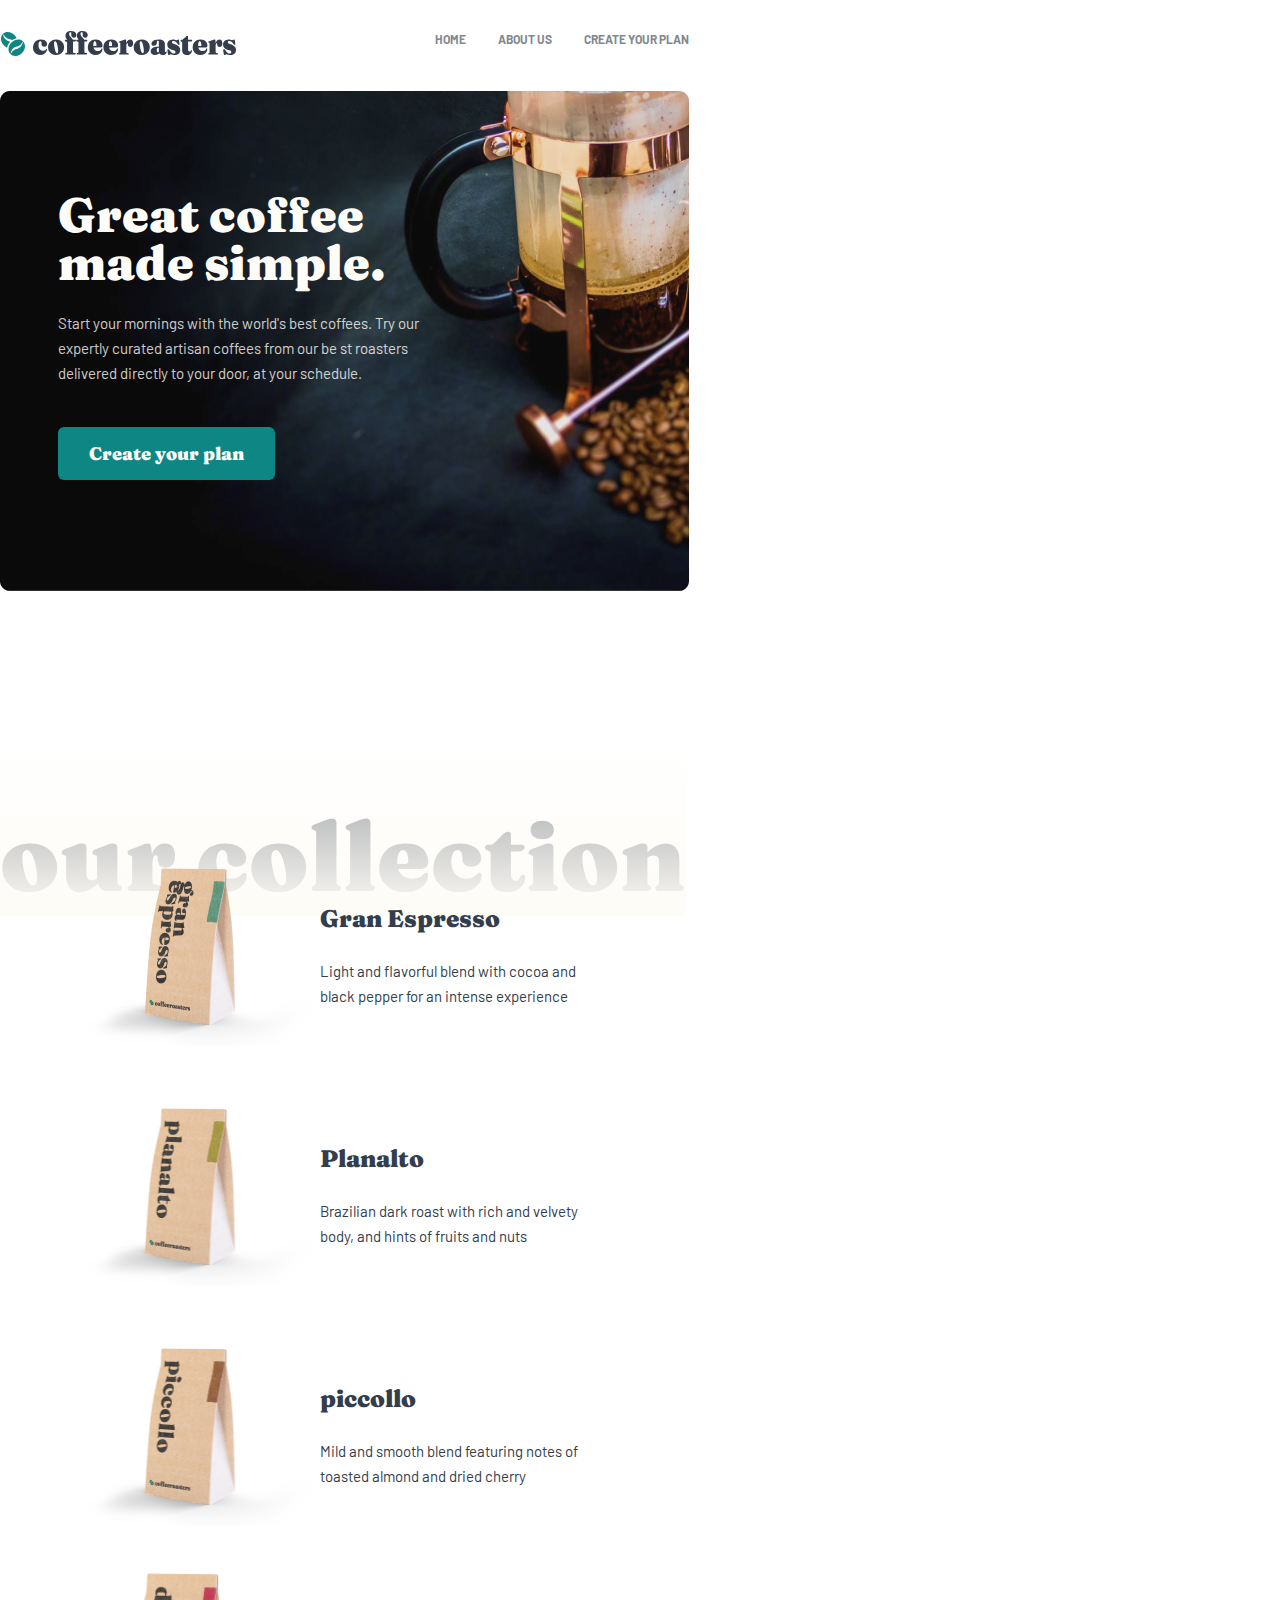
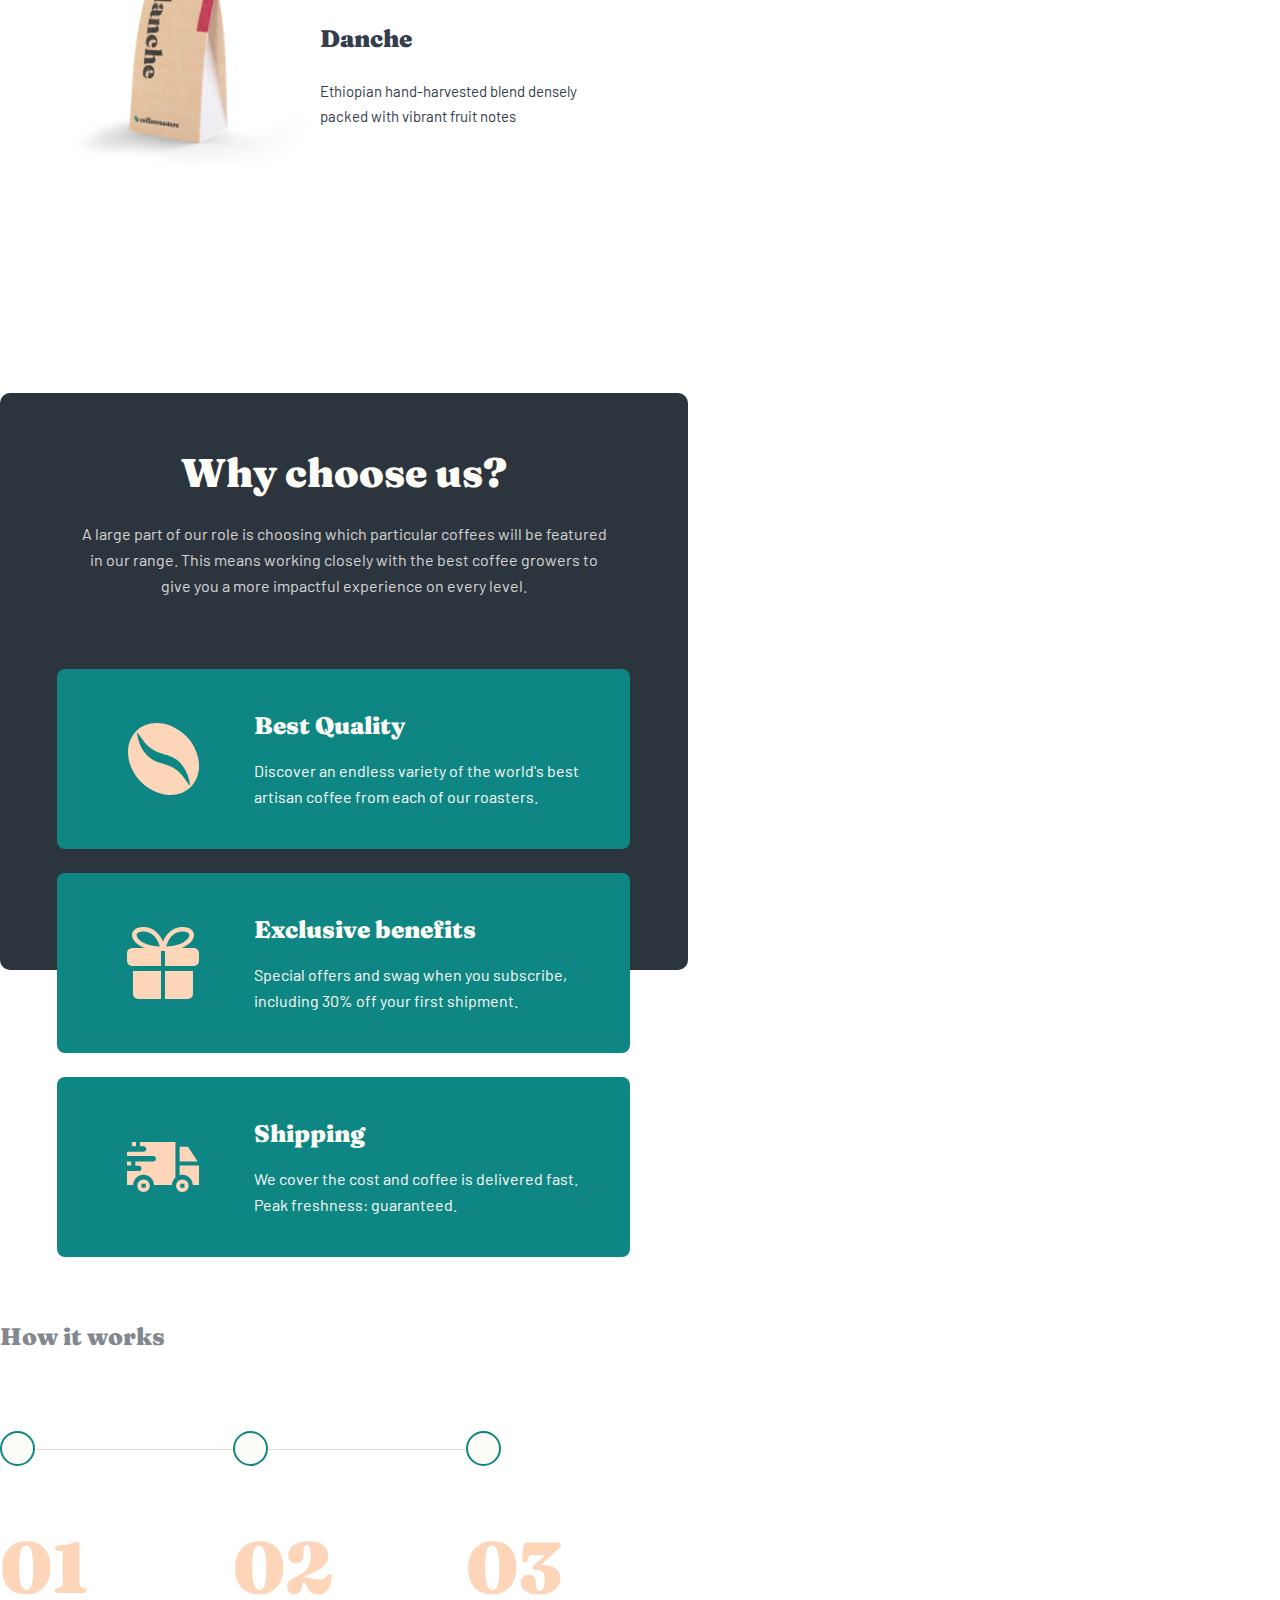
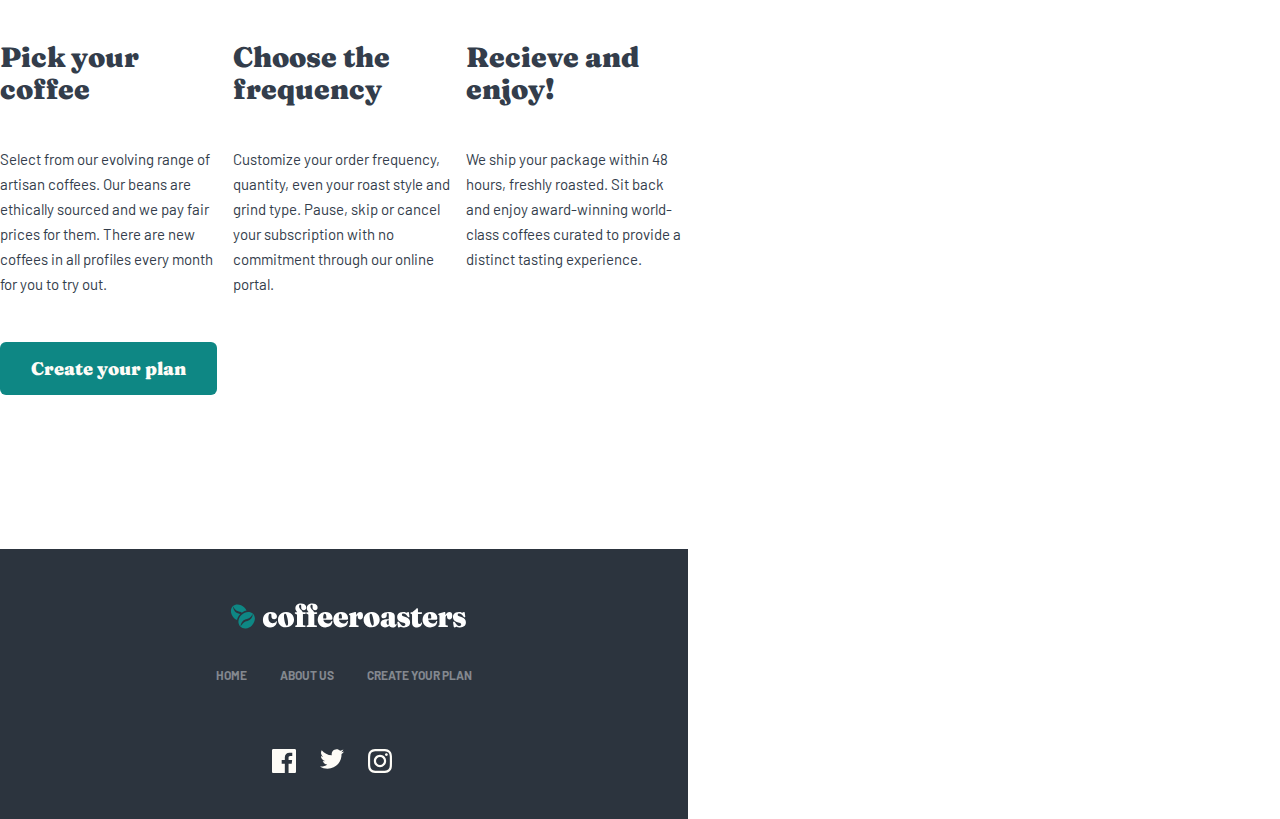
<file: index.html>
<!DOCTYPE html>
<html lang="en">
<head>
    <meta charset="UTF-8">
    <meta http-equiv="X-UA-Compatible" content="IE=edge">
    <meta name="viewport" content="width=device-width, initial-scale=1.0">
    <link rel="stylesheet" href="css/main.css">
    <title>HomeWork</title>
</head>
<body>
    <header class="site-header">

        <div class="site-header__container">

<h1 class="visually-hidden">CoffeeRoasters</h1>

            <a href="#">
            <img class="site-header__image" src="img/coffeeroater.svg" alt="main logo">
            </a>

            <button class="site-header__burger">
                <span class="site-header__burger--inner"></span>
                <span class="visually-hidden">Menu Toggler button</span>
            </button>

            <nav class="site-header__nav site-header--opened">

                <ul class="nav__list">

                    <li>
                        <a class="nav__list-link site-header__nav-link" href="index.html">HOME</a>
                    </li>

                    <li class="nav__list-item">
                        <a class="nav__list-link site-header__nav-link" href="about-us.html">ABOUT US</a>
                    </li>

                    <li class="nav__list-item">
                        <a class="nav__list-link site-header__nav-link" href="#">CREATE YOUR PLAN</a>
                    </li>

                </ul>

            </nav>

        </div>

    </header>

    <main>
        <section class="intro">

            <div class="intro__container"> 
                <p class="intro__title">Great coffee made simple.</p>

                
                <p class="intro__text">Start your mornings with the world's best coffees. Try our
                    expertly curated artisan coffees from our be
                    st roasters
                     delivered directly to your door, at your schedule.</p>

                     <a class="intro__link" href="#">Create your plan</a>
            </div>
        </section>

        <section class="collection">

            <h2 class="collection__title">our collection</h2>

            <ul class="collection__list">
                <li class="collection__list-item">
                    <img class="collection__image" src="img/oran.png" alt="Gran Espresso">
                    <div class="collection__container">
                    <h3 class="collection__item-title">Gran Espresso</h3>
                    <p class="collection__description">Light and flavorful blend with cocoa
                         and black pepper for an intense
                          experience</p>
                          </div>
                </li>

                <li class="collection__list-item">
                    <img class="collection__image" src="img/planalto.png" alt="Planalto">
                    <div class="collection__container">
                    <h3 class="collection__item-title">Planalto</h3>
                    <p class="collection__description">Brazilian dark roast with rich and
                         velvety body, and hints of fruits and
                          nuts</p>
                          </div>
                </li>

                <li class="collection__list-item">
                    <img class="collection__image" src="img/piccollo.png" alt="picollo">
                    <div class="collection__container">
                    <h3 class="collection__item-title">piccollo</h3>
                    <p class="collection__description">Mild and smooth blend featuring
                         notes of toasted almond and dried
                          cherry</p>
                          </div>
                </li>

                <li class="collection__list-item">
                    <img class="collection__image" src="img/danche.png" alt="Danche">
                    <div class="collection__container">
                    <h3 class="collection__item-title">Danche</h3>
                    <p class="collection__description">Ethiopian hand-harvested blend
                         densely packed with vibrant fruit
                          notes</p>
                          </div>
                </li>
            </ul>
        </section>

        <section class="benefits">
            <div class="benefits__container">
                <h2 class="benefits__title">Why choose us?</h2>
                <p class="benefits__description">A large part of our role is choosing which particular coffees will be featured 
                    in our range. This means working closely with the best coffee growers to give 
                    you a more impactful experience on every level.</p>
            </div>

            <ul class="benefits__list">

                <li class="benefits__item-quality">
                    <div class="benefits__wrapper">
                    <h3 class="benefits__item-title">Best Quality</h3>
                    <p class="benefits__item-description">Discover an endless variety of the
                         world's best artisan coffee from each
                          of our roasters.</p>
                          </div>
                </li>

                <li class="benefits__item-exclusive">
                    <div class="benefits__wrapper">
                    <h3 class="benefits__item-title">Exclusive benefits</h3>
                    <p class="benefits__item-description">Special offers and swag when you
                         subscribe, including 30% off your
                          first shipment.</p>
                          </div>
                </li>

                <li class="benefits__item-shipping">
                    <div class="benefits__wrapper">
                    <h3 class="benefits__item-title">Shipping</h3>
                    <p class="benefits__item-description">We cover the cost and coffee is
                         delivered fast. Peak freshness:
                          guaranteed.</p>
                          </div>
                </li>
            </ul>
        </section>

        <section class="works">
            <h2 class="works__title">How it works</h2>

            <ol class="works__list">
                <li class="works__list-item">
                    <p class="works__order">01</p>
                    <h3 class="works__item-title">Pick your coffee</h3>
                    <p class="works__description">Select from our evolving range of artisan
                         coffees. Our beans are ethically sourced
                          and we pay fair prices for them. There are
                           new coffees in all profiles every month
                            for you to try out.</p>
                </li>
                <li class="works__list-item">
                    <p class="works__order">02</p>
                    <h3 class="works__item-title">Choose the frequency</h3>
                    <p class="works__description">Customize your order frequency,
                         quantity, even your roast style and grind
                          type. Pause, skip or cancel your
                          subscription with no commitment
                           through our online portal.</p>
                </li>
                <li class="works__list-item">
                    <p class="works__order">03</p>
                    <h3 class="works__item-title">Recieve and enjoy!</h3>
                    <p class="works__description">We ship your package within 48 hours,
                         freshly roasted. Sit back and enjoy
                          award-winning world-class coffees
                           curated to provide a distinct tasting
                            experience.</p>
                </li>
            </ol>

            <a class="intro__link works__link" href="#">Create your plan</a>
        </section>
    </main>

    <footer class="footer">

        <a href="about-us.html"><img class="footer__image" src="img/roasters-white.svg" alt="Main logo"></a>

        <div class="footer__container">
            <nav>
                <ul class="footer__list">
                    <li class="footer__list-item">
                        <a class="footer__link" href="index.html">HOME</a>
                    </li>
                    <li class="footer__list-item">
                        <a class="footer__link" href="about-us.html">ABOUT US</a>
                    </li>
                    <li>
                        <a class="footer__link" href="index.html">CREATE YOUR PLAN</a>
                    </li>
                </ul>
            </nav>

            <ul class="footer__social">

                <li class="footer__social-item">
                    <a target="_blank" href="https://www.facebook.com/"><img src="img/facebook.svg" alt="facebook"></a>
                </li>
                <li class="footer__social-item">
                    <a target="_blank" href="https://twitter.com/"><img src="img/twitter.svg" alt="twitter"></a>
                </li>
                <li class="footer__social-item">
                    <a target="_blank" href="https://www.instagram.com/"><img src="img/instagram.svg" alt="instagram"></a>
                </li>
                
            </ul>
        </div>
    </footer>

    <script>
        const elToggler = document.querySelector(".site-header__burger");
        const elHeader = document.querySelector(".site-header");

        elToggler.addEventListener("click", function(){
            elHeader.classList.toggle("site-header__nav--opened")
        })
    </script>
</body>
</html>
</file>
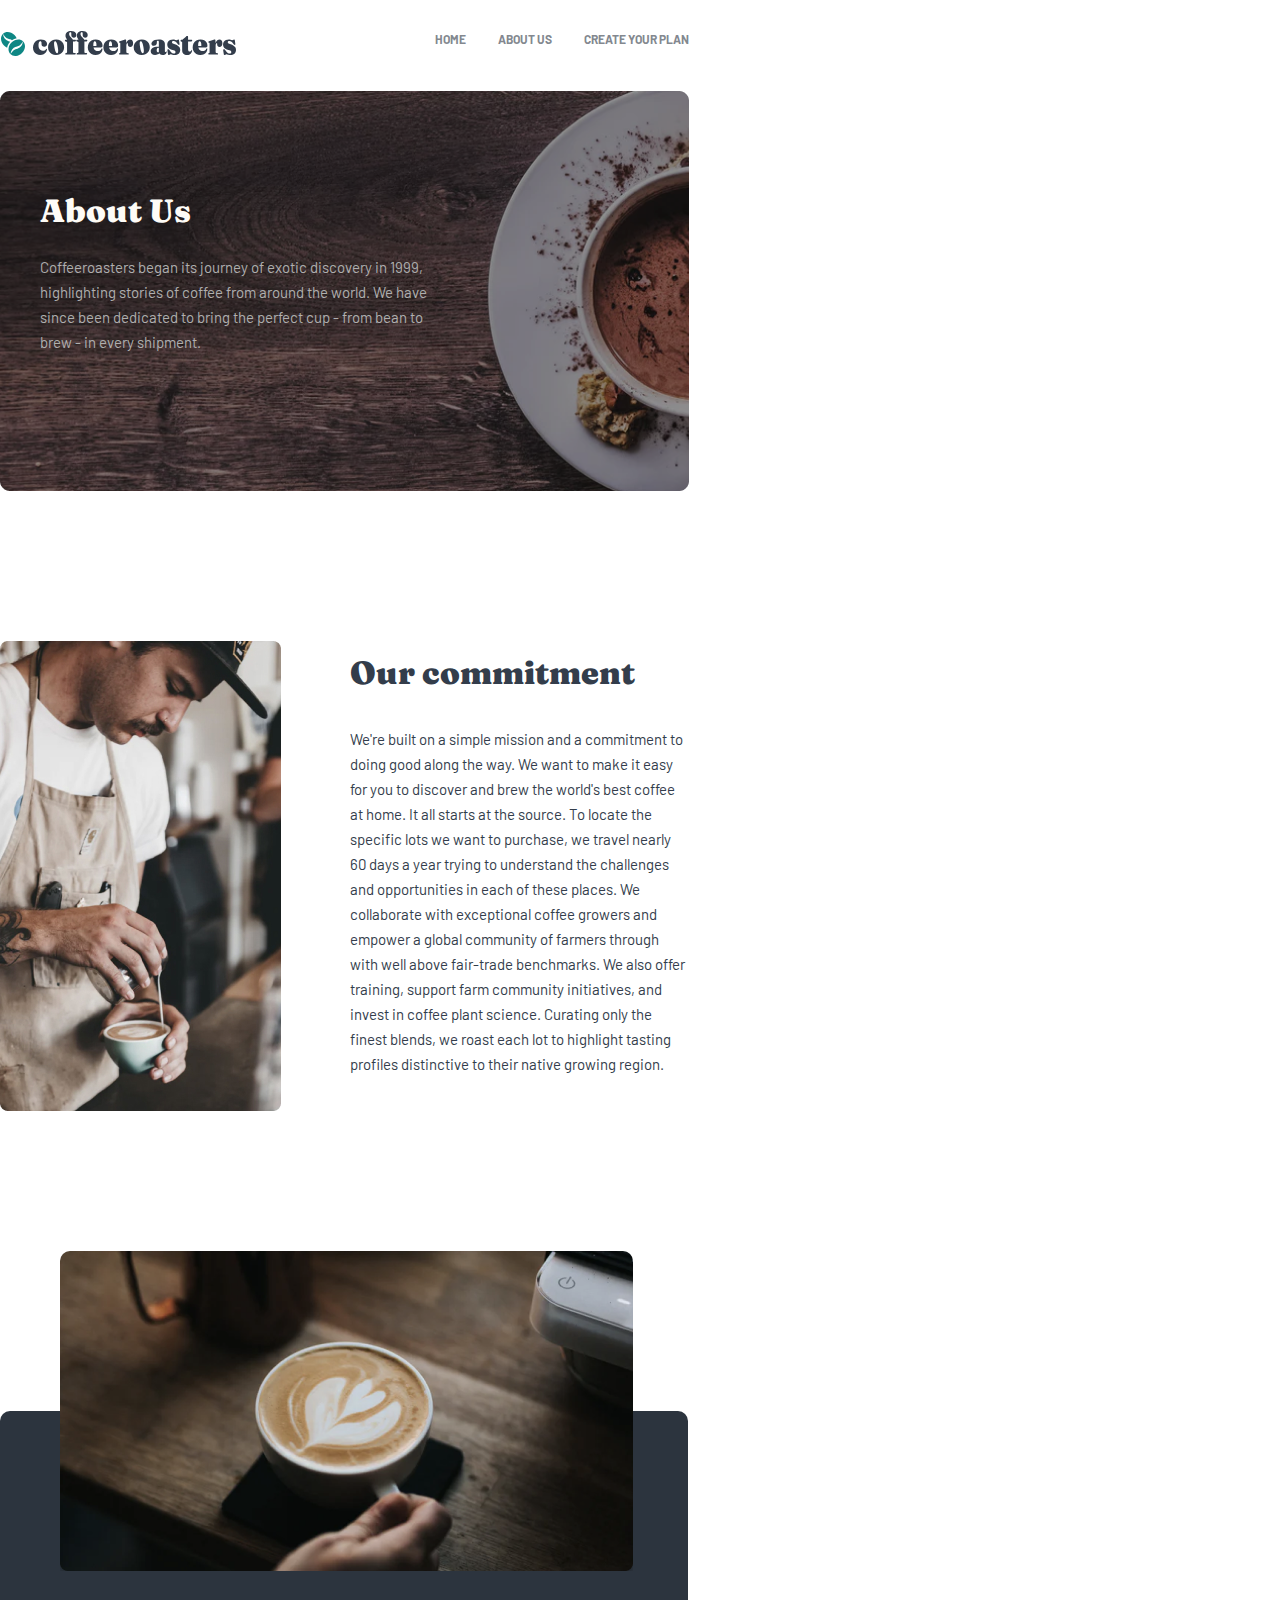
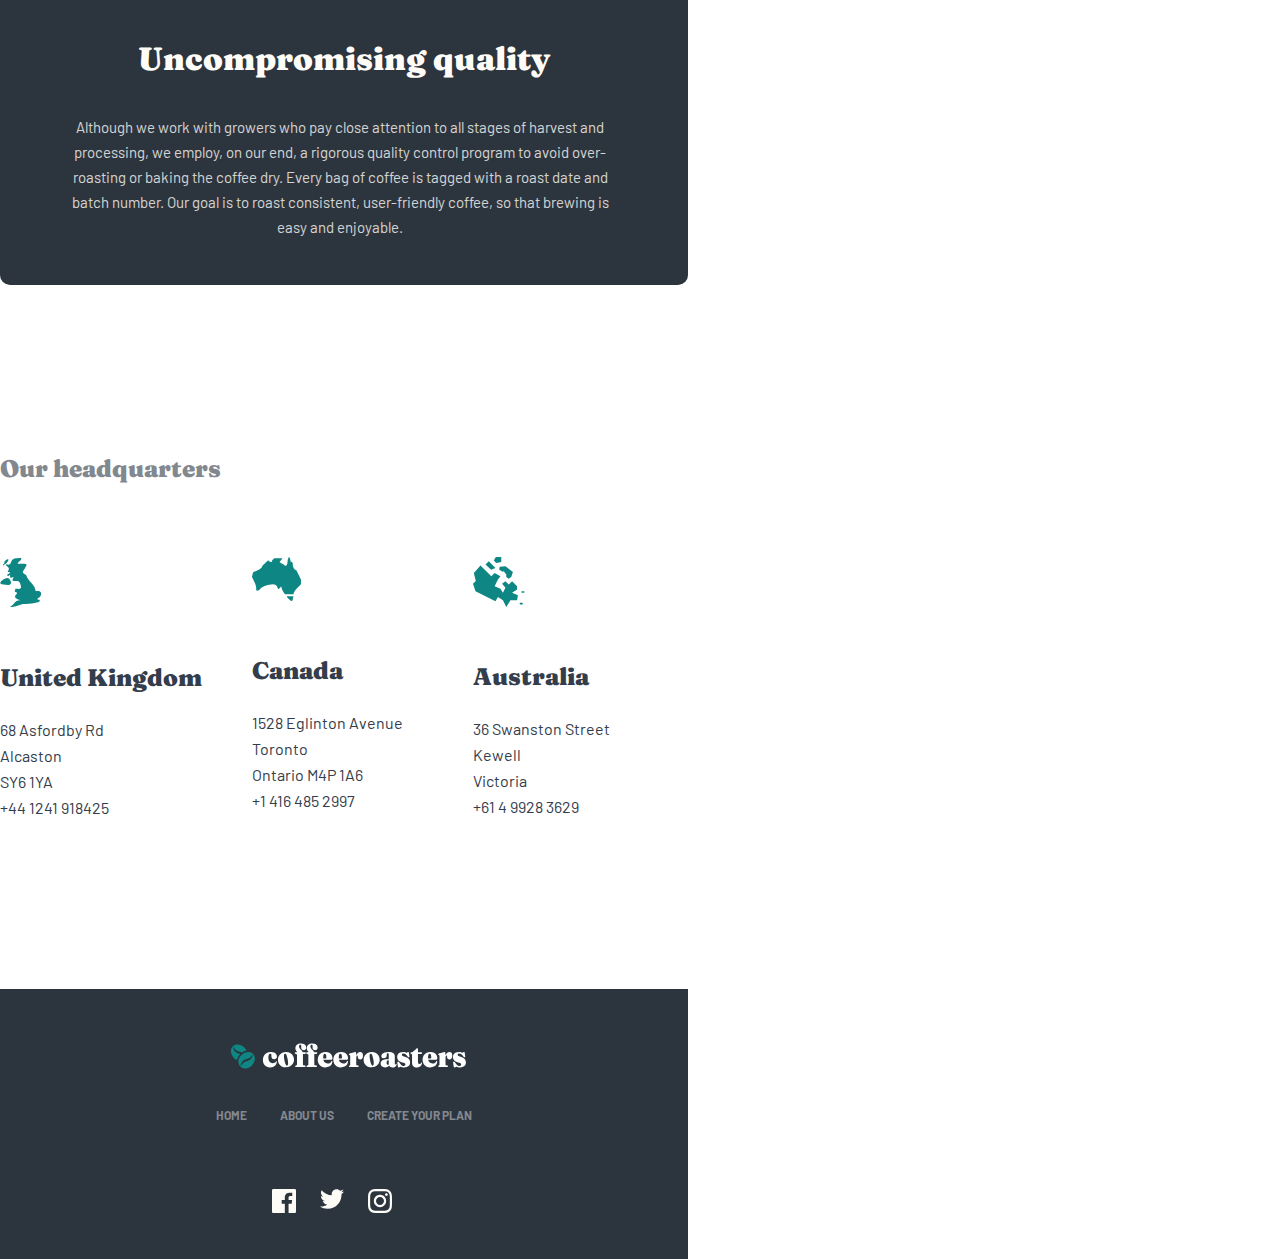
<file: about-us.html>
<!DOCTYPE html>
<html lang="en">
<head>
    <meta charset="UTF-8">
    <meta http-equiv="X-UA-Compatible" content="IE=edge">
    <meta name="viewport" content="width=device-width, initial-scale=1.0">
    <link rel="stylesheet" href="css/main.css">
    <title>Main Page</title>
</head>
<body>
    <header class="site-header">

        <div class="site-header__container">

<h1 class="visually-hidden">CoffeeRoasters</h1>

            <a href="#">
            <img class="site-header__image" src="img/coffeeroater.svg" alt="main logo">
            </a>

            <button class="site-header__burger">
                <span class="site-header__burger--inner"></span>
                <span class="visually-hidden">Menu Toggler button</span>
            </button>

            <nav class="site-header__nav site-header--opened">

                <ul class="nav__list">

                    <li>
                        <a class="nav__list-link site-header__nav-link" href="index.html">HOME</a>
                    </li>

                    <li class="nav__list-item">
                        <a class="nav__list-link site-header__nav-link" href="about-us.html">ABOUT US</a>
                    </li>

                    <li class="nav__list-item">
                        <a class="nav__list-link site-header__nav-link" href="#">CREATE YOUR PLAN</a>
                    </li>

                </ul>

            </nav>

        </div>

    </header>

    <main>
        <section class="intro__about-us">
            <div class="intro__other-container">
                <h2 class="intro__other-title">About Us</h2>
                
                <p class="intro__other-decription">Coffeeroasters began its journey of exotic discovery in 1999,
                     highlighting stories of coffee from around the world. We have
                      since been dedicated to bring the perfect cup - from bean to
                       brew - in every shipment.</p>
            </div>
        </section>

        <section class="about-us">

            <picture>
                <source media="(max-width: 720px)" srcset="img/barista-mobile.jpg">
                <source media="(max-width: 1280px)" srcset="img/barista-tablet.jpg">
                <img src="img/barista.jpg" alt="coffee">
            </picture>

            <div class="about-us__container">
                <h2 class="about-us__title">Our commitment</h2>
                
                <p class="about-us__description">We're built on a simple mission and a commitment to doing good along the
                     way. We want to make it easy for you to discover and brew the world's best
                      coffee at home. It all starts at the source. To locate the specific lots we want
                       to purchase, we travel nearly 60 days a year trying to understand the
                        challenges and opportunities in each of these places. We collaborate with
                         exceptional coffee growers and empower a global community of farmers
                          through with well above fair-trade benchmarks. We also offer training, support
                           farm community initiatives, and invest in coffee plant science. Curating only
                            the finest blends, we roast each lot to highlight tasting profiles distinctive to
                             their native growing region.</p>
            </div>

        </section>

        <section class="quality">
            <div class="quality__container">
                <h2 class="quality__title">Uncompromising quality</h2>

                <p class="quality__description">Although we work with growers who pay close attention to all stages of
                     harvest and processing, we employ, on our end, a rigorous quality control
                      program to avoid over-roasting or baking the coffee dry. Every bag of coffee is
                       tagged with a roast date and batch number. Our goal is to roast consistent,
                        user-friendly coffee, so that brewing is easy and enjoyable.</p>
            </div>
        </section>

        <section class="branchs">
            <div class="branchs__container">
            <h2 class="branchs__title">Our headquarters</h2>

            <ul class="branchs__list">
                <li class="branchs__list-item">
                    <img class="branchs__image" src="img/United-kingdom.svg" alt="United-kingdom">
                    <h3 class="branchs__item-title">United Kingdom</h3>
                    <p class="branchs__description">
                        68 Asfordby Rd <br>
                        Alcaston<br>
                        SY6 1YA<br>
                        +44 1241 918425</p>
                </li>

                <li class="branchs__list-other">
                    <img class="branchs__image" src="img/australia.svg" alt="Australia">
                    <h3 class="branchs__item-title">Canada</h3>
                    <p class="branchs__description">
                        1528  Eglinton Avenue <br>
                        Toronto<br>
                        Ontario M4P 1A6<br>
                        +1 416 485 2997</p>
                </li>

                <li>
                    <img class="branchs__image" src="img/canada.svg" alt="Canada">
                    <h3 class="branchs__item-title">Australia</h3>
                    <p class="branchs__description">
                        36 Swanston Street<br>
                        Kewell<br>
                        Victoria<br>
                        +61 4 9928 3629</p>
                </li>
            </ul>
            </div>
        </section>
    </main>

    <footer class="footer">

        <a href="about-us.html"><img class="footer__image" src="img/roasters-white.svg" alt="Main logo"></a>

        <div class="footer__container">
            <nav>
                <ul class="footer__list">
                    <li class="footer__list-item">
                        <a class="footer__link" href="index.html">HOME</a>
                    </li>
                    <li class="footer__list-item">
                        <a class="footer__link" href="about-us.html">ABOUT US</a>
                    </li>
                    <li>
                        <a class="footer__link" href="index.html">CREATE YOUR PLAN</a>
                    </li>
                </ul>
            </nav>

            <ul class="footer__social">

                <li class="footer__social-item">
                    <a target="_blank" href="https://www.facebook.com/"><img src="img/facebook.svg" alt="facebook"></a>
                </li>
                <li class="footer__social-item">
                    <a target="_blank" href="https://twitter.com/"><img src="img/twitter.svg" alt="twitter"></a>
                </li>
                <li class="footer__social-item">
                    <a target="_blank" href="https://www.instagram.com/"><img src="img/instagram.svg" alt="instagram"></a>
                </li>
                
            </ul>
        </div>
    </footer>

        <script>
            const elToggler = document.querySelector(".site-header__burger");
            const elHeader = document.querySelector(".site-header");
    
            elToggler.addEventListener("click", function(){
                elHeader.classList.toggle("site-header__nav--opened")
            })
        </script>
    
</body>
</html>
</file>
<file: css/main.css>
.site-header__burger {
  display: none;
}

.site-header__container {
  display: flex;
  justify-content: space-between;
  margin: 0;
}

.site-header__image {
  margin: 30px 0;
}

@media only screen and (max-width: 1280px) {
  .site-header__container {
    max-width: 689px;
  }
}
@media only screen and (max-width: 720px) {
  .site-header {
    position: relative;
  }
  .site-header__image {
    max-width: 200px;
  }
  .site-header__burger {
    display: block;
    border: none;
    background-color: transparent;
    padding: 0;
    position: relative;
    width: 30px;
    cursor: pointer;
  }
  .site-header__container {
    max-width: 328px;
    justify-content: space-between;
  }
  .visually-hidden {
    position: absolute;
    width: 1px;
    height: 1px;
    margin: -1px;
    padding: 0;
    overflow: hidden;
    border: 0;
    clip: rect(0 0 0 0);
  }
  .site-header__burger--inner {
    margin: 2px 0;
  }
  .site-header__burger--inner,
.site-header__burger::after,
.site-header__burger::before {
    display: block;
    content: "";
    width: 20px;
    height: 2px;
    background-color: #333D4B;
    border-radius: 1.5px;
    transition: 0.3s ease all;
  }
  .site-header__nav--opened .site-header__burger--inner {
    display: none;
  }
  .site-header__nav--opened .site-header__burger::before {
    transform: translateY(50%) rotate(45deg);
  }
  .site-header__nav--opened .site-header__burger::after {
    transform: translateY(50%) rotate(-45deg);
  }
  .site-header__nav--opened .site-header__burger::before,
.site-header__nav--opened .site-header__burger::after {
    position: absolute;
    top: 50%;
    left: 0;
  }
  .site-header__nav {
    display: none;
  }
  .site-header__nav--opened {
    background-color: #FEFCF7;
    width: 328px;
  }
  @-webkit-keyframes nav-open {
    0% {
      transform: translateY(-100%);
    }
    100% {
      transform: translateY(0%);
    }
  }
  @keyframes nav-open {
    0% {
      transform: translateY(-100%);
    }
    100% {
      transform: translateY(0%);
    }
  }
  .site-header__nav--opened .site-header__nav {
    display: block;
    -webkit-animation: 0.5s alternate nav-open;
            animation: 0.5s alternate nav-open;
  }
  .site-header__nav {
    position: absolute;
    top: 100%;
    left: 0;
    width: 100%;
    height: 500px;
    background-color: #fff;
    background: linear-gradient(180deg, #FEFCF7 55.94%, rgba(254, 252, 247, 0.504981) 100%);
  }
  .site-header__image {
    margin: 30px 0;
  }
  body {
    max-width: 328px;
  }
}
/* barlow-regular - latin */
@font-face {
  font-family: "Barlow";
  font-style: normal;
  font-weight: 400;
  font-display: swap;
  src: local(""), url("../fonts/barlow-v12-latin-regular.woff2") format("woff2"), url("../fonts/barlow-v12-latin-regular.woff") format("woff"); /* Chrome 6+, Firefox 3.6+, IE 9+, Safari 5.1+ */
}
/* barlow-500 - latin */
@font-face {
  font-family: "Barlow";
  font-style: normal;
  font-weight: 500;
  font-display: swap;
  src: local(""), url("../fonts/barlow-v12-latin-500.woff2") format("woff2"), url("../fonts/barlow-v12-latin-500.woff") format("woff"); /* Chrome 6+, Firefox 3.6+, IE 9+, Safari 5.1+ */
}
/* barlow-700 - latin */
@font-face {
  font-family: "Barlow";
  font-style: normal;
  font-weight: 700;
  font-display: swap;
  src: local(""), url("../fonts/barlow-v12-latin-700.woff2") format("woff2"), url("../fonts/barlow-v12-latin-700.woff") format("woff"); /* Chrome 6+, Firefox 3.6+, IE 9+, Safari 5.1+ */
}
/* fraunces-regular - latin */
@font-face {
  font-family: "Fraunces";
  font-style: normal;
  font-weight: 400;
  src: local(""), url("../fonts/fraunces-v23-latin-regular.woff2") format("woff2"), url("../fonts/fraunces-v23-latin-regular.woff") format("woff"); /* Chrome 6+, Firefox 3.6+, IE 9+, Safari 5.1+ */
}
/* fraunces-900 - latin */
@font-face {
  font-family: "Fraunces";
  font-style: normal;
  font-weight: 900;
  src: local(""), url("../fonts/fraunces-v23-latin-900.woff2") format("woff2"), url("../fonts/fraunces-v23-latin-900.woff") format("woff"); /* Chrome 6+, Firefox 3.6+, IE 9+, Safari 5.1+ */
}
body {
  margin: 0 auto;
  max-width: 1280px;
}

* {
  box-sizing: border-box;
}

.nav__list {
  display: flex;
  list-style: none;
  padding: 0;
  margin: 0;
  margin: 30px 0;
}

.nav__list-link {
  text-decoration: none;
  color: #83888F;
  font-family: "Barlow";
  font-weight: 700;
  font-size: 12px;
  line-height: 15px;
}

.nav__list-item {
  margin-left: 32px;
}

@media only screen and (max-width: 720px) {
  .nav__list {
    align-items: center;
    flex-direction: column;
    text-align: center;
  }
  .nav__list-item {
    margin: 0;
    margin-top: 32px;
  }
  .site-header__nav-link {
    font-family: "Fraunces";
    font-weight: 900;
    font-size: 24px;
    line-height: 32px;
    color: #333D4B;
  }
}
.intro {
  background: url(../../img/cup-of-coffee.jpg) no-repeat;
  width: 1280px;
  height: 600px;
}

.intro__title {
  font-family: "Fraunces";
  font-weight: 900;
  font-size: 72px;
  line-height: 72px;
  color: #FEFCF7;
  max-width: 493px;
  margin: 0;
}

.intro__text {
  font-family: "Barlow";
  font-weight: 400;
  font-size: 16px;
  line-height: 26px;
  color: #FEFCF7;
  max-width: 445px;
  mix-blend-mode: normal;
  opacity: 0.8;
  margin: 32px 0 71px 0;
}

.intro__link {
  text-decoration: none;
  background-color: #0E8784;
  padding: 15px 31px;
  border-radius: 6px;
  font-family: "Fraunces";
  font-weight: 900;
  font-size: 18px;
  line-height: 25px;
  color: #FEFCF7;
}

.intro__container {
  margin-left: 85px;
  padding-top: 100px;
}

@media only screen and (max-width: 1280px) {
  .intro {
    background: url(../../img/coffee.png) no-repeat;
    border-radius: 6px;
    max-width: 689px;
    max-height: 500px;
  }
  .intro__title {
    font-family: "Fraunces";
    font-weight: 900;
    font-size: 48px;
    line-height: 48px;
    max-width: 329px;
  }
  .intro__text {
    font-family: "Barlow";
    font-weight: 400;
    font-size: 15px;
    line-height: 25px;
    max-width: 398px;
    mix-blend-mode: normal;
    opacity: 0.8;
    margin: 24px 0 55px 0;
  }
  .intro__container {
    margin-left: 58px;
    padding-top: 100px;
  }
  .intro__link {
    background-color: #0E8784;
  }
}
@media only screen and (max-width: 720px) {
  .intro__title {
    font-family: "Fraunces";
    font-weight: 900;
    font-size: 40px;
    line-height: 40px;
    text-align: center;
    padding-top: 100px;
  }
  .intro__text {
    text-align: center;
    max-width: 279px;
    margin: 24px 0 54px 20px;
  }
  .intro__container {
    margin: 0;
    padding: 0;
    padding-bottom: 115px;
    max-width: 328px;
  }
  .intro {
    background: url(../../img/intro-mobile.png) no-repeat top left;
    height: 100%;
    max-width: 328px;
  }
  .intro__link {
    margin-left: 50px;
  }
}
.visually-hidden {
  position: absolute;
  width: 1px;
  height: 1px;
  margin: -1px;
  padding: 0;
  overflow: hidden;
  border: 0;
  clip: rect(0 0 0 0);
}

.intro__about-us {
  background: url(../../img/About-us.png) no-repeat;
  height: 450px;
  width: 100%;
}

.intro__other-title {
  font-family: "Fraunces";
  font-weight: 900;
  font-size: 40px;
  line-height: 48px;
  color: #FEFCF7;
  margin: 0;
}

.intro__other-decription {
  font-family: "Barlow";
  font-weight: 400;
  font-size: 16px;
  line-height: 26px;
  color: #afafaf;
  max-width: 445px;
  margin: 0;
  margin-top: 24px;
}

.intro__other-container {
  margin-left: 85px;
  padding-top: 120px;
}

@media only screen and (max-width: 1280px) {
  .intro__about-us {
    background: url(../../img/about-us-tablet.png) no-repeat;
  }
  .intro__other-container {
    margin: 0;
    padding: 0;
    margin-left: 40px;
    padding-top: 100px;
  }
  .intro__other-title {
    font-family: "Fraunces";
    font-weight: 900;
    font-size: 32px;
    line-height: 40px;
    color: #FEFCF7;
  }
  .intro__other-decription {
    font-family: "Barlow";
    font-style: normal;
    font-weight: 400;
    font-size: 15px;
    line-height: 25px;
    color: #afafaf;
    max-width: 398px;
  }
}
@media only screen and (max-width: 720px) {
  .intro__about-us {
    background: url(../../img/about-us-mobile.png) no-repeat;
  }
  .intro__other-title {
    font-family: "Fraunces";
    font-weight: 900;
    font-size: 28px;
    line-height: 28px;
    text-align: center;
    color: #FEFCF7;
    max-width: 279px;
  }
  .intro__other-container {
    margin: 0;
    padding: 0;
    padding-top: 100px;
    margin-left: 24px;
  }
  .intro__other-decription {
    font-family: "Barlow";
    font-weight: 400;
    font-size: 15px;
    line-height: 25px;
    text-align: center;
    color: #afafaf;
    max-width: 279px;
  }
}
.about-us {
  display: flex;
  margin-top: 168px;
  margin-left: 90px;
}

.about-us__title {
  font-family: "Fraunces";
  font-weight: 900;
  font-size: 40px;
  line-height: 48px;
  color: #333D4B;
  margin: 80px 0 32px 0;
}

.about-us__description {
  font-family: "barlow";
  font-weight: 400;
  font-size: 16px;
  line-height: 26px;
  color: #333D4B;
  max-width: 540px;
  margin: 0;
}

.about-us__container {
  margin-left: 125px;
}

@media only screen and (max-width: 1280px) {
  .about-us {
    height: 470px;
    width: 100%;
    margin: 100px 0 0 0;
  }
  .about-us__title {
    font-family: "Fraunces";
    font-weight: 900;
    font-size: 32px;
    line-height: 48px;
    color: #333D4B;
    margin: 0 0 30px 0;
    max-width: 339px;
  }
  .about-us__description {
    font-family: "Barlow";
    font-weight: 400;
    font-size: 15px;
    line-height: 25px;
    color: #333D4B;
    max-width: 339px;
  }
  .about-us__container {
    margin: 8px 0 0 69px;
  }
}
@media only screen and (max-width: 720px) {
  .about-us {
    flex-direction: column;
    margin: 80px 0 0 0;
  }
  .about-us__container {
    margin: 48px 0 0 0;
  }
  .about-us__title {
    font-family: "Fraunces";
    font-weight: 900;
    font-size: 32px;
    line-height: 48px;
    text-align: center;
    color: #333D4B;
    max-width: 327px;
  }
  .about-us__description {
    font-family: "Barlow";
    font-style: normal;
    font-weight: 400;
    font-size: 15px;
    line-height: 25px;
    text-align: center;
    color: #333D4B;
    max-width: 327px;
  }
}
.quality {
  background-color: #2C343E;
  border-radius: 10px;
  height: 474px;
  position: relative;
  margin-top: 224px;
}

.quality::before {
  content: "";
  display: block;
  background: url(../../img/quality-coffee.png) no-repeat;
  height: 474px;
  width: 445px;
  position: absolute;
  right: 85px;
  bottom: 90px;
}

.quality__title {
  font-family: "Fraunces";
  font-weight: 900;
  font-size: 40px;
  line-height: 48px;
  color: #FEFCF7;
  margin: 0 0 32px 0;
}

.quality__description {
  font-family: "Barlow";
  font-weight: 400;
  font-size: 16px;
  line-height: 26px;
  color: #FEFCF7;
  max-width: 540px;
  margin: 0;
  opacity: 0.8;
}

.quality__container {
  margin: 0 0 0 85px;
  padding-top: 90px;
}

@media only screen and (max-width: 1280px) {
  .quality {
    max-width: 688px;
    max-height: 488px;
    margin-top: 300px;
  }
  .quality::before {
    content: "";
    display: block;
    background: url(../../img/quality-tablet.png) no-repeat;
    border-radius: 10px;
    width: 573px;
    left: 60px;
    bottom: 160px;
  }
  .quality__title {
    font-family: "Fraunces";
    font-weight: 900;
    font-size: 32px;
    line-height: 48px;
    text-align: center;
    color: #FEFCF7;
  }
  .quality__description {
    font-family: "Barlow";
    font-weight: 400;
    font-size: 15px;
    line-height: 25px;
    text-align: center;
    color: #FEFCF7;
    opacity: 0.8;
    margin-left: 70px;
  }
  .quality__container {
    padding: 224px 0 0 0;
    margin: 0;
  }
}
@media only screen and (max-width: 720px) {
  .quality {
    max-width: 327px;
    max-height: 509px;
    margin-top: 650px;
  }
  .quality::before {
    content: "";
    display: block;
    background: url(../../img/quality-mobile.png) no-repeat top;
    background-size: cover;
    max-width: 279px;
    max-height: 156px;
    left: 22px;
    top: -80px;
  }
  .quality__title {
    font-family: "Fraunces";
    font-weight: 900;
    font-size: 28px;
    line-height: 28px;
    text-align: center;
    color: #FEFCF7;
    max-width: 279px;
    margin: 0 0 24px 0;
  }
  .quality__description {
    font-family: "Barlow";
    font-weight: 400;
    font-size: 15px;
    line-height: 25px;
    text-align: center;
    color: #FEFCF7;
    margin: 0;
    max-width: 279px;
  }
  .quality__container {
    padding: 130px 0 0 0;
    margin-left: 20px;
  }
}
.branchs__title {
  font-family: "Fraunces";
  font-weight: 900;
  font-size: 24px;
  line-height: 32px;
  color: #83888F;
  margin-top: 168px;
  margin-bottom: 72px;
}

.branchs__item-title {
  font-family: "Fraunces";
  font-weight: 900;
  font-size: 32px;
  line-height: 36px;
  color: #333D4B;
  margin: 48px 0 21px 0;
}

.branchs__list {
  list-style: none;
  display: flex;
  padding: 0;
  margin: 0;
}

.branchs__description {
  font-family: "Barlow";
  font-weight: 400;
  font-size: 16px;
  line-height: 26px;
  color: #333D4B;
  margin: 0;
}

.branchs__list-item {
  margin-right: 160px;
}

.branchs__list-other {
  margin-right: 180px;
}

.branchs__container {
  margin-left: 85px;
}

@media only screen and (max-width: 1280px) {
  .branchs__container {
    margin: 0;
  }
  .branchs__item-title {
    font-family: "Fraunces";
    font-weight: 900;
    font-size: 24px;
    line-height: 36px;
    color: #333D4B;
  }
  .branchs__description {
    font-family: "Barlow";
    font-weight: 400;
    font-size: 16px;
    line-height: 26px;
    color: #333D4B;
  }
  .branchs__list-item {
    margin: 0 50px 0 0;
  }
  .branchs__list-other {
    margin: 0 70px 0 0;
  }
}
@media only screen and (max-width: 720px) {
  .branchs__title {
    max-width: 320px;
    text-align: center;
  }
  .branchs__list {
    flex-direction: column;
  }
  .branchs__description {
    text-align: center;
    max-width: 326px;
    font-family: "Barlow";
    font-weight: 400;
    font-size: 16px;
    line-height: 26px;
  }
  .branchs__item-title {
    max-width: 327px;
    text-align: center;
    font-family: "Fraunces";
    font-weight: 900;
    font-size: 28px;
    line-height: 36px;
    margin: 47px 0 22px 0;
  }
  .branchs__image {
    margin-left: 135px;
  }
  .branchs__list-item {
    margin-bottom: 80px;
  }
  .branchs__list-other {
    margin-bottom: 80px;
  }
}
.footer {
  background-color: #2C343E;
  display: flex;
  margin-top: 168px;
}

.footer__container {
  display: flex;
}

.footer__image {
  padding: 47px 0 47px 85px;
}

.footer__list {
  list-style: none;
  margin: 50px 0 0 103px;
  padding: 0;
  display: flex;
}

.footer__link {
  text-decoration: none;
  font-family: "Barlow";
  font-weight: 700;
  font-size: 12px;
  line-height: 15px;
  color: #83888F;
}

.footer__list-item {
  margin-right: 33px;
}

.footer__social {
  list-style: none;
  display: flex;
  margin: 47px 0 0 369px;
  padding: 0;
}

.footer__social-item {
  margin-right: 24px;
}

@media only screen and (max-width: 1280px) {
  .footer {
    max-width: 688px;
    height: 270px;
    flex-direction: column;
  }
  .footer__container {
    flex-direction: column;
    align-items: center;
  }
  .footer__image {
    padding: 54px 0 33px 0;
    margin-left: 230px;
  }
  .footer__social {
    margin: 0;
  }
  .footer__list {
    margin: 0 0 65px 0;
  }
}
@media only screen and (max-width: 720px) {
  .footer {
    max-width: 327px;
    height: 346px;
  }
  .footer__image {
    margin: 0 0 0 45px;
  }
  .footer__list {
    flex-direction: column;
  }
  .footer__list-item {
    margin: 0 0 24px 0;
    text-align: center;
  }
}
.collection__list {
  display: flex;
  list-style: none;
  margin: 262px 0 0 65px;
  padding: 0;
  justify-content: space-around;
  position: relative;
}

.collection__title {
  font-family: "Fraunces";
  font-weight: 900;
  font-size: 150px;
  line-height: 72px;
  color: #83888F;
  margin: 0 0 0 100px;
  position: absolute;
  transform: translateY(-33px);
}

.collection__title::before {
  content: "";
  display: block;
  background: linear-gradient(360deg, #FEFCF7 0%, rgba(254, 252, 247, 0) 100%);
  height: 196px;
  width: 1111px;
  position: absolute;
  top: -100px;
}

.collection__image {
  max-width: 255px;
  height: 193px;
}

.collection__item-title {
  margin: 60px 0 24px 0;
  text-align: center;
  font-family: "Fraunces";
  font-weight: 900;
  font-size: 24px;
  line-height: 32px;
  color: #333D4B;
}

.collection__description {
  font-family: "Barlow";
  font-weight: 400;
  font-size: 16px;
  line-height: 26px;
  text-align: center;
  color: #333D4B;
  margin: 0;
}

.collection__container {
  max-width: 255px;
}

@media only screen and (max-width: 1280px) {
  .collection__list {
    flex-direction: column;
  }
  .collection__container {
    max-width: 282px;
  }
  .collection__list-item {
    display: flex;
    margin-bottom: 47px;
  }
  .collection__item-title {
    text-align: left;
    margin: 50px 0 24px 0;
  }
  .collection__title {
    font-family: "Fraunces";
    font-weight: 900;
    font-size: 96px;
    line-height: 72px;
    color: #83888F;
    margin: 0;
  }
  .collection__title::before {
    content: "";
    display: block;
    max-width: 686px;
  }
  .collection__description {
    text-align: left;
    font-family: "Barlow";
    font-weight: 400;
    font-size: 15px;
    line-height: 25px;
    color: #333D4B;
  }
}
@media only screen and (max-width: 720px) {
  .collection__title {
    font-family: "Fraunces";
    font-weight: 900;
    font-size: 40px;
    line-height: 72px;
    text-align: center;
    color: #83888F;
  }
  .collection__list-item {
    flex-direction: column;
  }
  .collection__item-title {
    text-align: center;
    margin: 24px 0 16px 0;
  }
  .collection__description {
    text-align: center;
  }
  .collection__image {
    max-width: 200px;
    max-height: 151px;
    margin-left: 47px;
  }
  .collection__title::before {
    content: "";
    display: block;
    max-width: 375px;
    max-height: 72px;
    top: 0;
  }
  .collection__list {
    padding-top: 50px;
    margin-left: 0;
  }
}
.benefits {
  background-color: #2C343E;
  border-radius: 10px;
  min-height: 577px;
  position: relative;
  margin-top: 180px;
}

.benefits__title {
  font-family: "Fraunces";
  font-weight: 900;
  font-size: 40px;
  line-height: 48px;
  text-align: center;
  color: #FEFCF7;
}

.benefits__description {
  font-family: "Barlow";
  font-weight: 400;
  font-size: 16px;
  line-height: 26px;
  text-align: center;
  color: #FEFCF7;
  opacity: 0.8;
  max-width: 540px;
  margin: 0;
}

.benefits__container {
  max-width: 540px;
  margin: 0 auto;
  padding-top: 100px;
}

.benefits__list {
  list-style: none;
  display: flex;
  margin: 0;
  padding: 0;
  position: absolute;
  margin-top: 86px;
}

.benefits__item-title {
  font-family: "Fraunces";
  font-weight: 900;
  font-size: 24px;
  line-height: 32px;
  text-align: center;
  color: #FEFCF7;
  margin: 56px 0 24px 0;
}

.benefits__item-description {
  font-family: "Barlow";
  font-weight: 400;
  font-size: 16px;
  line-height: 26px;
  text-align: center;
  color: #FEFCF7;
  margin: 0 0 0 47px;
  max-width: 255px;
}

.benefits__item-quality {
  width: 350px;
  min-height: 382px;
  background-color: #0E8784;
  border-radius: 8px;
  margin-left: 85px;
  margin-right: 30px;
}

.benefits__item-quality::before {
  content: "";
  display: block;
  background: url(../../img/coffee.svg) no-repeat center center;
  min-height: 72px;
  margin-top: 72px;
}

.benefits__item-exclusive {
  width: 350px;
  min-height: 382px;
  background-color: #0E8784;
  border-radius: 8px;
  margin-right: 30px;
}

.benefits__item-exclusive::before {
  content: "";
  display: block;
  background: url(../../img/exclusive.svg) no-repeat center center;
  min-height: 72px;
  margin-top: 72px;
}

.benefits__item-shipping {
  width: 350px;
  min-height: 382px;
  background-color: #0E8784;
  border-radius: 8px;
}

.benefits__item-shipping::before {
  content: "";
  display: block;
  background: url(../../img/shipping.svg) no-repeat center center;
  min-height: 72px;
  margin-top: 72px;
}

@media only screen and (max-width: 1280px) {
  .benefits {
    max-width: 688px;
    max-height: 863px;
  }
  .benefits__list {
    flex-direction: column;
    margin-left: 57px;
    margin-top: 70px;
  }
  .benefits__item-quality {
    display: flex;
    width: 573px;
    min-height: 180px;
    margin: 0 0 24px 0;
  }
  .benefits__item-quality::before {
    display: block;
    content: "";
    min-width: 72px;
    margin: 0 0 0 70px;
  }
  .benefits__item-title {
    margin: 41px 0 16px 0;
    text-align: left;
  }
  .benefits__item-description {
    margin: 0;
    text-align: left;
    max-width: 344px;
  }
  .benefits__wrapper {
    margin-left: 55px;
  }
  .benefits__item-exclusive {
    display: flex;
    width: 573px;
    min-height: 180px;
    margin: 0 0 24px 0;
  }
  .benefits__item-exclusive::before {
    display: block;
    content: "";
    min-width: 72px;
    margin: 0 0 0 70px;
  }
  .benefits__item-shipping {
    display: flex;
    width: 573px;
    min-height: 180px;
  }
  .benefits__item-shipping::before {
    display: block;
    content: "";
    min-width: 72px;
    margin: 0 0 0 70px;
  }
  .benefits__title {
    margin: 0 0 24px 0;
  }
  .benefits__container {
    padding-top: 56px;
  }
}
@media only screen and (max-width: 720px) {
  .benefits {
    max-width: 327px;
    min-height: 902px;
  }
  .benefits__item-quality {
    flex-direction: column;
    width: 279px;
    height: 382px;
  }
  .benefits__item-quality::before {
    content: "";
    display: block;
    max-width: 71px;
    margin: 72px 104px 56px 104px;
  }
  .benefits__item-exclusive {
    flex-direction: column;
    width: 279px;
    height: 382px;
  }
  .benefits__item-exclusive::before {
    content: "";
    display: block;
    max-width: 71px;
    margin: 72px 104px 56px 104px;
  }
  .benefits__item-shipping {
    flex-direction: column;
    width: 279px;
    height: 382px;
  }
  .benefits__item-shipping::before {
    content: "";
    display: block;
    max-width: 71px;
    margin: 72px 104px 56px 104px;
  }
  .benefits__wrapper {
    max-width: 212px;
  }
  .benefits__item-title {
    margin: 0 0 24px 0;
    text-align: center;
    min-width: 255px;
  }
  .benefits__item-description {
    text-align: center;
  }
  .benefits__wrapper {
    margin: 0 0 0 12px;
    max-width: 255px;
  }
  .benefits__list {
    margin-left: 24px;
  }
  .benefits__title {
    font-family: "Fraunces";
    font-weight: 900;
    font-size: 28px;
    line-height: 28px;
    text-align: center;
    color: #FEFCF7;
  }
}
.works__title {
  font-family: "Fraunces";
  font-weight: 900;
  font-size: 24px;
  line-height: 32px;
  color: #83888F;
  margin: 351px 0 0 85px;
}

.works__list {
  margin: 0;
  padding: 0;
  list-style: none;
  display: flex;
  margin-left: 85px;
  margin-top: 178px;
  position: relative;
}

.works__list::before {
  content: "";
  display: block;
  width: 760px;
  height: 1px;
  background-color: #FDD6BA;
  position: absolute;
  top: -82px;
}

.works__order {
  font-family: "Fraunces";
  font-weight: 900;
  font-size: 72px;
  line-height: 72px;
  color: #FDD6BA;
  margin: 0;
}

.works__item-title {
  font-family: "Fraunces";
  font-weight: 900;
  font-size: 32px;
  line-height: 36px;
  color: #333D4B;
  max-width: 255px;
  margin: 38px 0 42px 0;
}

.works__description {
  font-family: "Barlow";
  font-weight: 400;
  font-size: 16px;
  line-height: 26px;
  color: #333D4B;
  max-width: 285px;
  margin: 0 0 79px 0;
}

.works__list-item {
  margin-right: 95px;
  position: relative;
}

.works__list-item::before {
  content: "";
  display: block;
  border: 2px solid #0E8784;
  width: 31px;
  height: 31px;
  border-radius: 50%;
  position: absolute;
  top: -100px;
  background-color: #FEFCF7;
}

.works__link {
  margin-left: 85px;
}

@media only screen and (max-width: 1280px) {
  .works__list-item {
    margin: 0 10px 0 0;
  }
  .works__item-title {
    font-family: "Fraunces";
    font-weight: 900;
    font-size: 28px;
    line-height: 32px;
    color: #333D4B;
    max-width: 223px;
  }
  .works__description {
    font-family: "Barlow";
    font-weight: 400;
    font-size: 15px;
    line-height: 25px;
    color: #333D4B;
    max-width: 223px;
    margin: 0 0 59px 0;
  }
  .works__list::before {
    max-width: 467px;
  }
  .works__list {
    margin-left: 0;
  }
  .works__title {
    margin-left: 0;
  }
  .works__link {
    margin-left: 0;
  }
}
@media only screen and (max-width: 720px) {
  .works__list::before {
    display: none;
  }
  .works__list-item::before {
    display: none;
  }
  .works__list {
    flex-direction: column;
    margin: 0;
  }
  .works__item-title {
    text-align: center;
    max-width: 327px;
    margin: 24px 0;
  }
  .works__description {
    text-align: center;
    max-width: 327px;
  }
  .works__order {
    text-align: center;
    max-width: 327px;
  }
  .works__title {
    margin-top: 717px;
    max-width: 327px;
    text-align: center;
    margin-bottom: 80px;
  }
  .works__link {
    margin-left: 50px;
  }
}/*# sourceMappingURL=main.css.map */
</file>
